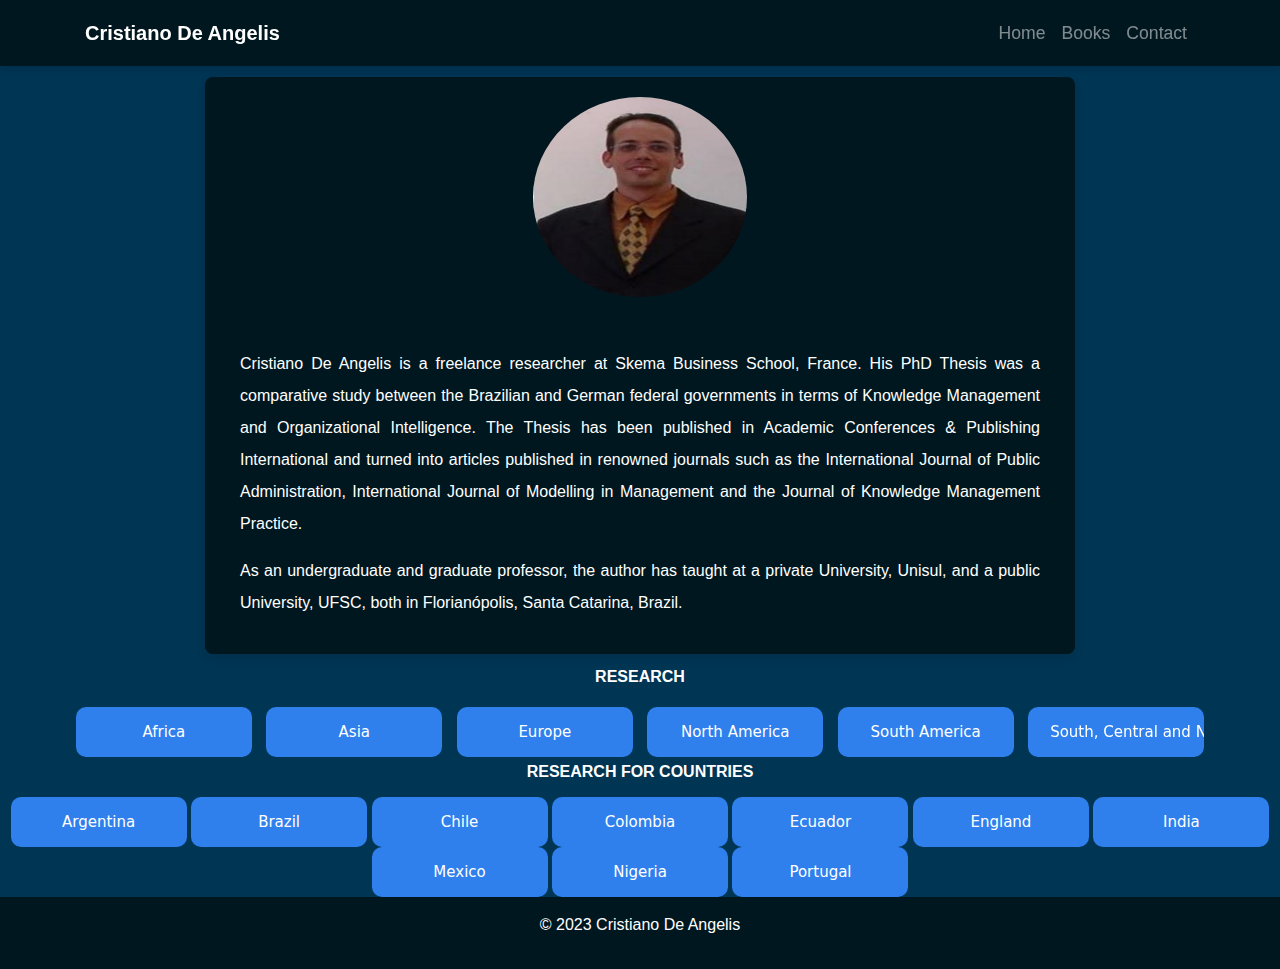
<file: index.html>
<!DOCTYPE html>
<html lang="es">
<head>
    <meta charset="UTF-8">
    <meta name="viewport" content="width=device-width, initial-scale=1.0">
    <title>Cristiano De Angelis</title>
    <link rel="stylesheet" href="styles.css">
    <!-- Bootstrap CSS -->
    <link href="https://stackpath.bootstrapcdn.com/bootstrap/4.5.2/css/bootstrap.min.css" rel="stylesheet">
</head>
<body>
    <header class="bg-dark text-white text-center py-3">
    </header>
    <nav class="navbar navbar-expand-lg navbar-dark fixed-top custom-navbar">
        <div class="container">
            <a class="navbar-brand" href="#">Cristiano De Angelis</a>
            <button class="navbar-toggler" type="button" data-toggle="collapse" data-target="#navbarNav" aria-controls="navbarNav" aria-expanded="false" aria-label="Toggle navigation">
                <span class="navbar-toggler-icon"></span>
            </button>
            <div class="collapse navbar-collapse" id="navbarNav">
                <ul class="navbar-nav ml-auto">
                    <li class="nav-item">
                        <a class="nav-link" href="index.html">Home</a>
                    </li>
                    <li class="nav-item">
                        <a class="nav-link" href="libros.html">Books</a>
                    <li class="nav-item">
                        <a class="nav-link" href="contacto.html">Contact</a>
                    </li>
                </ul>
            </div>
        </div>
    </nav>
    <main>
        <section id="inicio" class="inicio-section text-center">
            <div class="container biografia">
                <div class="row justify-content-center mb-3">
                    <div class="col-12 col-md-4">
                        <img src="image/20190708_dr_cristiano.jpg" alt="Autor" class="img-fluid rounded-circle" style="width: 700px; height: 200px;">
                    </div>
                </div>
                <div class="row">
                    <div class="col-12">
                        <div class="biografia-texto">
                            <p>Cristiano De Angelis is a freelance researcher at Skema Business School, France. His PhD Thesis was a comparative study between the Brazilian and German federal governments in terms of Knowledge Management and Organizational Intelligence. The Thesis has been published in Academic Conferences & Publishing International and turned into articles published in renowned journals such as the International Journal of Public Administration, International Journal of Modelling in Management and the Journal of Knowledge Management Practice.</p>
                            <p>As an undergraduate and graduate professor, the author has taught at a private University, Unisul, and a public University, UFSC, both in Florianópolis, Santa Catarina, Brazil.</p>
                        </div>
                    </div>
                </div>
            </div>
        </section>
        <section id="publicaciones-index" class="text-center mt-5">
            <h2>RESEARCH</h2>
            <div class="continentes mt-3">
                <button class="button-65" role="button" class="btn btn-primary m-2" onclick="redirectToResearch('continente', 'Africa')">Africa</button>
                <button class="button-65" role="button" class="btn btn-primary m-2" onclick="redirectToResearch('continente', 'Asia')">Asia</button>
                <button class="button-65" role="button" class="btn btn-primary m-2" onclick="redirectToResearch('continente', 'Europe')">Europe</button>
                <button class="button-65" role="button" class="btn btn-primary m-2" onclick="redirectToResearch('continente', 'North America')">North America</button>
                <button class="button-65" role="button" class="btn btn-primary m-2" onclick="redirectToResearch('continente', 'South America')">South America</button>
                <button class="button-65" role="button" class="btn btn-primary m-2" onclick="redirectToResearch('continente', 'South, Central and North America')">South, Central and North America</button>
            </div>
            <div> </div>
            <h2>RESEARCH FOR COUNTRIES</h2>
            <div class="paises mt-3">
                <button class="button-65" role="button" class="btn btn-secondary m-2" onclick="redirectToResearch('pais', 'Argentina')">Argentina</button>
                <button class="button-65" role="button" class="btn btn-secondary m-2" onclick="redirectToResearch('pais', 'Brazil')">Brazil</button>
                <button class="button-65" role="button" class="btn btn-secondary m-2" onclick="redirectToResearch('pais', 'Chile')">Chile</button>
                <button class="button-65" role="button" class="btn btn-secondary m-2" onclick="redirectToResearch('pais', 'Colombia')">Colombia</button>
                <button class="button-65" role="button" class="btn btn-secondary m-2" onclick="redirectToResearch('pais', 'Ecuador')">Ecuador</button>
                <button class="button-65" role="button" class="btn btn-secondary m-2" onclick="redirectToResearch('pais', 'England')">England</button>
                <button class="button-65" role="button" class="btn btn-secondary m-2" onclick="redirectToResearch('pais', 'India')">India</button>
                <button class="button-65" role="button" class="btn btn-secondary m-2" onclick="redirectToResearch('pais', 'Mexico')">Mexico</button>
                <button class="button-65" role="button" class="btn btn-secondary m-2" onclick="redirectToResearch('pais', 'Nigeria')">Nigeria</button>
                <button class="button-65" role="button" class="btn btn-secondary m-2" onclick="redirectToResearch('pais', 'Portugal')">Portugal</button>
            </div>
            
            </div>
        </section> 

    </main>
    <footer class="text-white text-center py-3 custom-footer">
        <p>&copy; 2023 Cristiano De Angelis</p>
    </footer>
    <script src="https://code.jquery.com/jquery-3.5.1.slim.min.js"></script>
    <script src="https://cdn.jsdelivr.net/npm/@popperjs/core@2.5.4/dist/umd/popper.min.js"></script>
    <script src="https://stackpath.bootstrapcdn.com/bootstrap/4.5.2/js/bootstrap.min.js"></script>
    <script src="scripts.js"></script>
</body>
</html>
</file>
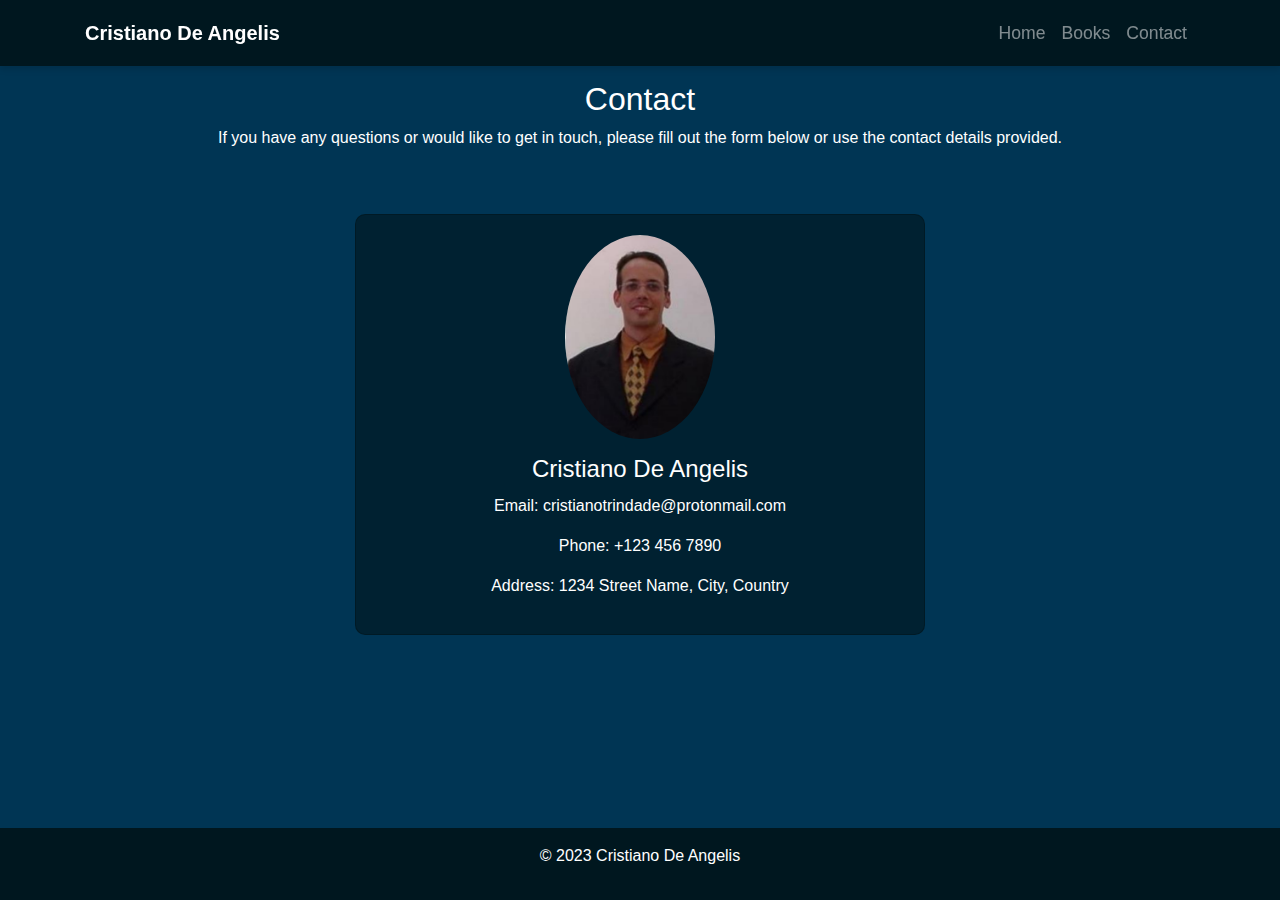
<file: contacto.html>
<!DOCTYPE html>
<html lang="es">
<head>
    <meta charset="UTF-8">
    <meta name="viewport" content="width=device-width, initial-scale=1.0">
    <title>Cristiano De Angelis</title>
    <link rel="stylesheet" href="styles.css">
    <!-- Bootstrap CSS -->
    <link href="https://stackpath.bootstrapcdn.com/bootstrap/4.5.2/css/bootstrap.min.css" rel="stylesheet">
</head>
<body class = "clasebody">
    <header class="bg-dark text-white text-center py-3">
    </header>
    <nav class="navbar navbar-expand-lg navbar-dark fixed-top custom-navbar">
        <div class="container">
            <a class="navbar-brand" href="#">Cristiano De Angelis</a>
            <button class="navbar-toggler" type="button" data-toggle="collapse" data-target="#navbarNav" aria-controls="navbarNav" aria-expanded="false" aria-label="Toggle navigation">
                <span class="navbar-toggler-icon"></span>
            </button>
            <div class="collapse navbar-collapse" id="navbarNav">
                <ul class="navbar-nav ml-auto">
                    <li class="nav-item">
                        <a class="nav-link" href="index.html">Home</a>
                    </li>
                    <li class="nav-item">
                        <a class="nav-link" href="libros.html">Books</a>
                    <li class="nav-item">
                        <a class="nav-link" href="contacto.html">Contact</a>
                    </li>
                </ul>
            </div>
        </div>
    </nav>
    <main class="container py-5">
        <div class="row">
            <div class="col-12 text-center mb-5 contacto-texto">
                <h2>Contact</h2>
                <p>If you have any questions or would like to get in touch, please fill out the form below or use the contact details provided.</p>
            </div>
        </div>
    
        <div class="row justify-content-center">
            <div class="col-md-6 text-center contact-box">
                <img src="image/20190708_dr_cristiano.jpg" alt="Contact Imagen" class="img-fluid rounded-circle mb-3" style="max-width: 150px;">
                <h4>Cristiano De Angelis</h4>
                <p>Email: <a href="mailto:cristianotrindade@protonmail.com">cristianotrindade@protonmail.com</a></p>
                <p>Phone: +123 456 7890</p>
                <p>Address: 1234 Street Name, City, Country</p>
            </div>
        </div>
    </main>
    
    <footer class="text-white text-center py-3 custom-footer">
        <p>&copy; 2023 Cristiano De Angelis</p>
    </footer>
    <script src="https://code.jquery.com/jquery-3.5.1.slim.min.js"></script>
    <script src="https://cdn.jsdelivr.net/npm/@popperjs/core@2.5.4/dist/umd/popper.min.js"></script>
    <script src="https://stackpath.bootstrapcdn.com/bootstrap/4.5.2/js/bootstrap.min.js"></script>
    <script src="scripts.js"></script>
</body>
</html>
</file>
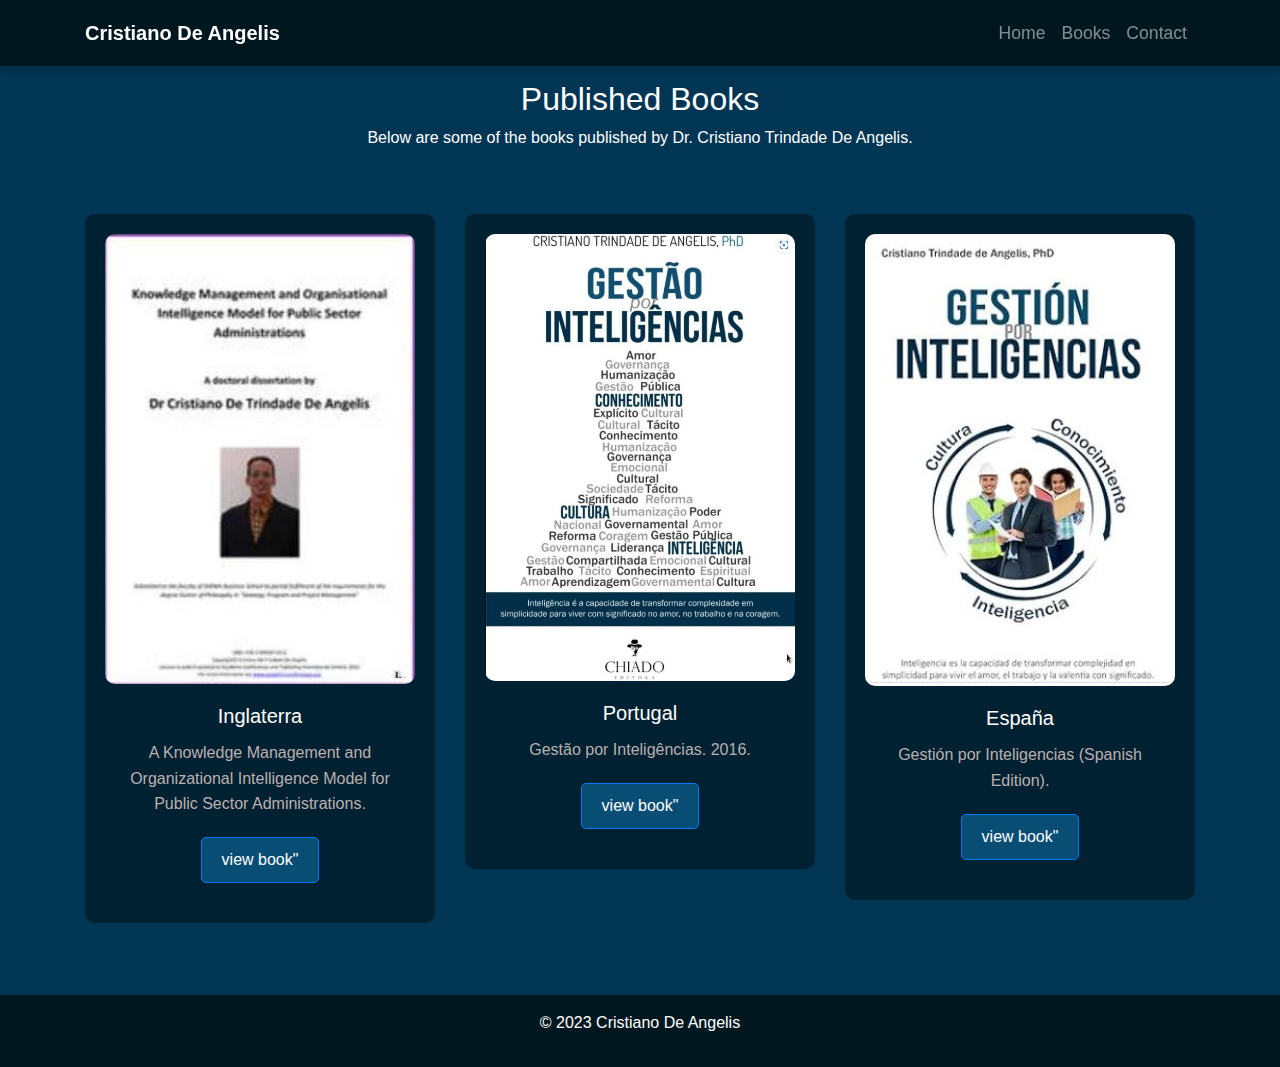
<file: libros.html>
<!DOCTYPE html>
<html lang="es">
<head>
    <meta charset="UTF-8">
    <meta name="viewport" content="width=device-width, initial-scale=1.0">
    <title>Cristiano De Angelis</title>
    <link rel="stylesheet" href="styles.css">
    <!-- Bootstrap CSS -->
    <link href="https://stackpath.bootstrapcdn.com/bootstrap/4.5.2/css/bootstrap.min.css" rel="stylesheet">
</head>
<body class = "clasebody">
    <header class="bg-dark text-white text-center py-3">
    </header>
    <nav class="navbar navbar-expand-lg navbar-dark fixed-top custom-navbar">
        <div class="container">
            <a class="navbar-brand" href="#">Cristiano De Angelis</a>
            <button class="navbar-toggler" type="button" data-toggle="collapse" data-target="#navbarNav" aria-controls="navbarNav" aria-expanded="false" aria-label="Toggle navigation">
                <span class="navbar-toggler-icon"></span>
            </button>
            <div class="collapse navbar-collapse" id="navbarNav">
                <ul class="navbar-nav ml-auto">
                    <li class="nav-item">
                        <a class="nav-link" href="index.html">Home</a>
                    </li>
                    <li class="nav-item">
                        <a class="nav-link" href="libros.html">Books</a>
                    <li class="nav-item">
                        <a class="nav-link" href="contacto.html">Contact</a>
                    </li>
                </ul>
            </div>
        </div>
    </nav>
    <main class="container py-5">
        <div class="row">
            <div class="col-12 text-center mb-5 texto-libro">
                <h2>Published Books</h2>
                <p>Below are some of the books published by Dr. Cristiano Trindade De Angelis.</p>
            </div>
            
        </div>
        
        <div class="row">
            <!-- Libro 1: Inglaterra -->
            <div class="col-md-4 mb-4">
                <div class="libro-item"">
                    <img src="image/book1.jpg" class="card-img-top" alt="Book cover of 'A Knowledge Management and Organizational Intelligence Model for Public Sector Administrations'">
                    <div class="card-body">
                        <h5 class="card-title">Inglaterra</h5>
                        <p class="card-text">A Knowledge Management and Organizational Intelligence Model for Public Sector Administrations.</p>
                        <a href="https://www.academic-bookshop.com/ourshop/prod_2664821-A-KM-Organisational-Intelligence-Model-for-Public-Sector-Administrations-by-Dr-Cristiano-Trindade-De-Angelis.html" class="btn btn-primary" target="_blank">view book"</a>
                    </div>
                </div>
            </div>
            
            <!-- Libro 2: Portugal -->
            <div class="col-md-4 mb-4">
                <div class="libro-item"">
                    <img src="image/book2.jpg" class="card-img-top" alt="Book cover of 'Gestão por Inteligencias'">
                    <div class="card-body">
                        <h5 class="card-title">Portugal</h5>
                        <p class="card-text">Gestão por Inteligências. 2016.</p>
                        <a href="https://www.atlanticbookshop.pt/compendium/gestao-por-inteligencias" class="btn btn-primary" target="_blank">view book"</a>
                    </div>
                </div>
            </div>
            
            <!-- Libro 3: España -->
            <div class="col-md-4 mb-4">
                <div class="libro-item"">
                    <img src="image/book3.jpg" class="card-img-top" alt="Book cover of 'Gestión por Inteligencias' (Spanish)">
                    <div class="card-body">
                        <h5 class="card-title">España</h5>
                        <p class="card-text">Gestión por Inteligencias (Spanish Edition).</p>
                        <a href="https://www.amazon.co.uk/Gesti%C3%B3n-Inteligencias-Spanish-Cristiano-Trindade-ebook/dp/B01AYEPRPY" class="btn btn-primary" target="_blank">view book"</a>
                    </div>
                </div>
            </div>
        </div>
    </main>
    <footer class="text-white text-center py-3 custom-footer">
        <p>&copy; 2023 Cristiano De Angelis</p>
    </footer>
    <script src="https://code.jquery.com/jquery-3.5.1.slim.min.js"></script>
    <script src="https://cdn.jsdelivr.net/npm/@popperjs/core@2.5.4/dist/umd/popper.min.js"></script>
    <script src="https://stackpath.bootstrapcdn.com/bootstrap/4.5.2/js/bootstrap.min.js"></script>
    <script src="scripts.js"></script>
</body>
</html>
</file>
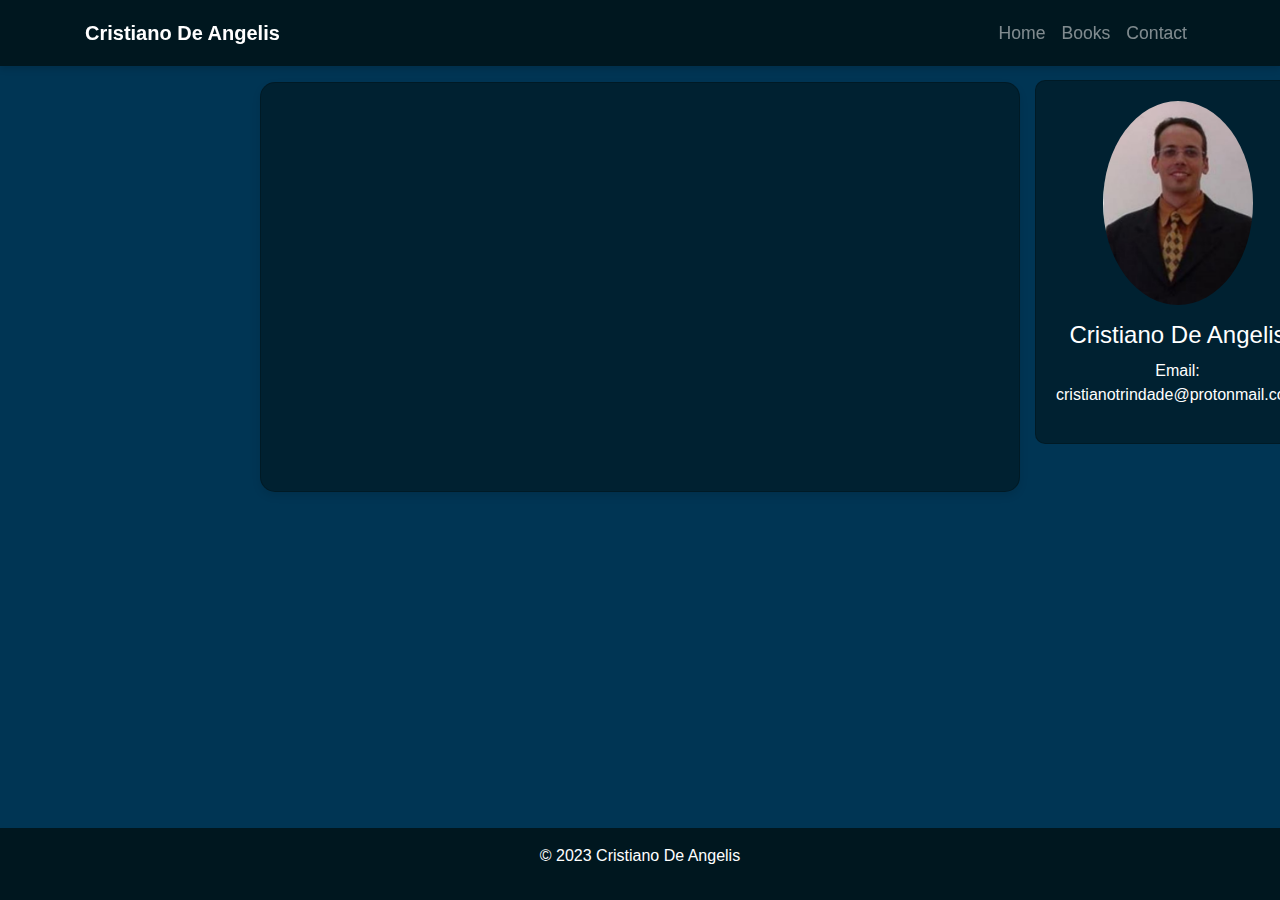
<file: research.html>
<!DOCTYPE html>
<html lang="es">
<head>
    <meta charset="UTF-8">
    <meta name="viewport" content="width=device-width, initial-scale=1.0">
    <title>Cristiano De Angelis</title>
    <link rel="stylesheet" href="styles.css">
    <!-- Bootstrap CSS -->
    <link href="https://stackpath.bootstrapcdn.com/bootstrap/4.5.2/css/bootstrap.min.css" rel="stylesheet">
</head>
<body class = "clasebody">
    <header class="bg-dark text-white text-center py-3">
    </header>
    <nav class="navbar navbar-expand-lg navbar-dark fixed-top custom-navbar">
        <div class="container">
            <a class="navbar-brand" href="#">Cristiano De Angelis</a>
            <button class="navbar-toggler" type="button" data-toggle="collapse" data-target="#navbarNav" aria-controls="navbarNav" aria-expanded="false" aria-label="Toggle navigation">
                <span class="navbar-toggler-icon"></span>
            </button>
            <div class="collapse navbar-collapse" id="navbarNav">
                <ul class="navbar-nav ml-auto">
                    <li class="nav-item">
                        <a class="nav-link" href="index.html">Home</a>
                    </li>
                    <li class="nav-item">
                        <a class="nav-link" href="libros.html">Books</a>
                    <li class="nav-item">
                        <a class="nav-link" href="contacto.html">Contact</a>
                    </li>
                </ul>
            </div>
        </div>
    </nav>
    <main class="container">
        <div class="row">
            <section class="col-12 col-md-2 py-5">
            </section>
            <section id="investigaciones-research" class="col-12 col-md-8 py-5 research-box">
                <!-- Aquí se mostrarán los resultados -->
              </section>

            <section id="contacto" class="col-12 col-md-2 text-center py-5">
                <div class="contact-box">
                    <img src="image/20190708_dr_cristiano.jpg" alt="Contact Image" class="img-fluid rounded-circle mb-3" style="max-width: 150px;">
                    <h4>Cristiano De Angelis</h4>
                    <p>Email: cristianotrindade@protonmail.com </a></p>
                </div>
            </section>
        </div>
    </main>
    <footer class="text-white text-center py-3 custom-footer">
        <p>&copy; 2023 Cristiano De Angelis</p>
    </footer>
    <script src="https://code.jquery.com/jquery-3.5.1.slim.min.js"></script>
    <script src="https://cdn.jsdelivr.net/npm/@popperjs/core@2.5.4/dist/umd/popper.min.js"></script>
    <script src="https://stackpath.bootstrapcdn.com/bootstrap/4.5.2/js/bootstrap.min.js"></script>
    <script src="scripts.js"></script>
</body>
</html>
</file>
<file: styles.css>
body {
    font-family: Arial, sans-serif;
    height: 100%;
    margin: 0;
    padding: 0;
    display: flex;
    flex-direction: column;
}

header {
    background-color: #333;
    color: white;
    text-align: center;
    padding: 20px;
}
html{
    height: 100%;
    margin: 0;
}
main {
    background-color: #003554;
    flex: 1;
}
.custom-footer {
    background-color: #00171f;
}
.navbar.custom-navbar {
    background-color: #00171f; /* Cambiado a #10403B */
    box-shadow: 0 4px 6px rgba(0, 0, 0, 0.1);
    padding: 10px 20px;
}

.navbar-brand {
    font-size: 1.5rem;
    font-weight: bold;
    color: #ffffff;
    transition: color 0.3s ease;
}

.navbar-brand:hover {
    color: #ffcc00;
}

.navbar-nav .nav-item .nav-link {
    color: #ffffff;
    font-size: 1.1rem;
    padding: 10px 15px;
    transition: color 0.3s ease;
}

.navbar-nav .nav-item .nav-link:hover {
    color: #ffcc00;
}

.navbar-toggler {
    border: none;
}

.navbar-toggler-icon {
    background-image: url("data:image/svg+xml;charset=utf8,%3Csvg viewBox='0 0 30 30' xmlns='http://www.w3.org/2000/svg'%3E%3Cpath stroke='rgba%288, 8, 8, 0.5%29' stroke-width='2' stroke-linecap='round' stroke-miterlimit='10' d='M4 7h22M4 15h22M4 23h22'/%3E%3C/svg%3E");
}



/* Estilos personalizados para la sección Inicio */
/* Estilos personalizados para la sección Inicio */
.inicio-section {
    background-color: #00171f;
    padding: 20px;
    border-radius: 8px;
    box-shadow: 0 4px 8px rgba(0, 0, 0, 0.1);
    width:fit-content; /* Ajusta el ancho según sea necesario */
    margin: 10px auto 0 auto; /* 10px de margen superior para separar del navbar, centrado horizontalmente */
    position: relative;
    top: 35px; /* Asegura que esté a 10px del navbar */
}
.inicio-title {
    font-size: 2rem;
    font-weight: bold;
    margin-bottom: 20px;
    color: #333;
}

.biografia {
    display: flex;
    flex-direction: column;
    align-items: center;
    
    
}

.biografia img {
    margin-bottom: 20px;
    width: 200px;
    height: 200px;
}

.biografia-texto {
    font-size: 1rem;
    line-height: 2;
    color: white;
    text-align: justify;
    max-width: 800px;
}

.biografia-texto p {
    margin-bottom: 15px;
    margin-top: 15px;
}

/* Estilos para la sección de publicaciones */
#publicaciones-index {
    margin-top: 50px;
}

#publicaciones-index h2 {
    font-size: 1rem;
    font-weight: bold;
    color: #ffffff;
}

.continentes button {
    margin: 5px;
}

#libros-estilo .card {
    box-shadow: 0 4px 8px rgba(0, 0, 0, 0.1);
    border: none;
    border-radius: 8px;
}

#libros-estilo .card-img-top {
    border-top-left-radius: 8px;
    border-top-right-radius: 8px;
}

#libros-estilo .card-body {
    padding: 20px;
}

#libros-estilo .card-title {
    font-size: 1.25rem;
    font-weight: bold;
    margin-bottom: 15px;
    color: #333;
}

#libros-estilo .btn-primary {
    background-color: #00171f;
    border-color: #00171f;
}

#libros-estilo .btn-primary:hover {
    background-color: #00334e;
    border-color: #00334e;
}

/* Estilos para los botones*/
/* CSS */
.button-65 {
    appearance: none;
    backface-visibility: hidden;
    background-color: #2f80ed;
    border-radius: 10px;
    border-style: none;
    box-shadow: none;
    box-sizing: border-box;
    color: #fff;
    cursor: pointer;
    display: inline-block;
    font-family: Inter,-apple-system,system-ui,"Segoe UI",Helvetica,Arial,sans-serif;
    font-size: 15px;
    font-weight: 500;
    height: 50px;
    letter-spacing: normal;
    line-height: 1.5;
    outline: none;
    overflow: hidden;
    padding: 14px 30px;
    position: relative;
    text-align: center;
    text-decoration: none;
    transform: translate3d(0, 0, 0);
    transition: all .3s;
    user-select: none;
    -webkit-user-select: none;
    touch-action: manipulation;
    vertical-align: top;
    white-space: nowrap;
  }
  
  .button-65:hover {
    background-color: #1366d6;
    box-shadow: rgba(0, 0, 0, .05) 0 5px 30px, rgba(0, 0, 0, .05) 0 1px 4px;
    opacity: 1;
    transform: translateY(0);
    transition-duration: .35s;
  }
  
  .button-65:hover:after {
    opacity: .5;
  }
  
  .button-65:active {
    box-shadow: rgba(0, 0, 0, .1) 0 3px 6px 0, rgba(0, 0, 0, .1) 0 0 10px 0, rgba(0, 0, 0, .1) 0 1px 4px -1px;
    transform: translateY(2px);
    transition-duration: .35s;
  }
  
  .button-65:active:after {
    opacity: 1;
  }
  
  @media (min-width: 768px) {
    .button-65 {
      padding: 14px 22px;
      width: 176px;
    }
  }
  /* CSS para libros */
  .clasebody{
    background-color: #003554;
  }


  /* CSS para research select 

.dark-mode-elegance select {
    background-color: #333;
    color: white;
    border: none;
    padding: 10px;
    border-radius: 5px;
    -webkit-appearance: none;
    -moz-appearance: none;
    appearance: none;
}*/

  /* CSS para el research contacto */
  .contact-box {
    display: inline-block;
    text-align: center;
    padding: 20px;
    border: 1px solid #00171fa6;
    border-radius: 10px;
    background-color: #00171fa6;
}

.contact-box img {
    max-width: 150px;
    border-radius: 50%;
}

.contact-box p {
    margin-top: 10px;
    font-size: 16px;
}
.contact-box h4,
.contact-box p,
.contact-box a {
    color: #ffffff; /* Color blanco para el texto */
}
.research-box {
  display: flex;
  flex-direction: column;
  align-items: center;
  padding: 30px;
  border: 1px solid #00171fa6;
  border-radius: 15px;
  background-color: #00171fa6;
  margin-top: 50px;
  width: 80%;
  box-shadow: 0px 4px 8px rgba(0, 0, 0, 0.1);
}

.investigacion-item {
  display: flex; /* Flexbox para los items */
  flex-direction: column;
  justify-content: space-between; /* Asegura que el contenido se distribuya de manera uniforme */
  border: 1px solid #084e748f;
  padding: 20px;
  margin-bottom: 20px;
  border-radius: 8px;
  background-color: #084e7475;
  transition: transform 0.3s ease-in-out, box-shadow 0.3s ease-in-out;
  height: auto; /* Ajusta la altura automáticamente */
  box-sizing: border-box; /* Asegura que el padding no afecte el tamaño */
  width: 100%; /* Ocupará todo el ancho disponible */
}

.investigacion-item:hover {
  transform: translateY(-5px);
  box-shadow: 0px 4px 12px rgba(0, 0, 0, 0.15);
}

.investigacion-item h3 {
  margin-top: 0;
  color: #ffffff;
  font-family: 'Arial', sans-serif;
}

.investigacion-item p {
  margin: 10px 0;
  font-family: 'Roboto', sans-serif;
  color: #bbb0b0;
  line-height: 1.6;
}

.investigacion-item a {
  color: #1e90ff; /* Color del enlace */
  text-decoration: none; /* Sin subrayado */
}

.investigacion-item a:hover {
  text-decoration: underline; /* Subrayado al pasar el ratón */
}

/* CSS para el contacto  */
.contact-box {
  display: inline-block;
  text-align: center;
  padding: 20px;
  border: 1px solid #00171fa6;
  border-radius: 10px;
  background-color: #00171fa6;
  color: #ffffff; /* Color blanco para el texto */
}

.contact-box img {
  max-width: 150px;
  border-radius: 50%;
}

.contact-box h4,
.contact-box p,
.contact-box a {
  color: #ffffff; /* Color blanco para el texto */
}

form .form-group {
  margin-bottom: 15px;
}

form .form-control {
  border-radius: 5px;
  padding: 10px;
  border: 1px solid #ccc;
}

form .btn-primary {
  background-color: #00171f;
  border-color: #00171f;
  padding: 10px 20px;
  border-radius: 5px;
}

.contacto-texto h2,
.contacto-texto p {
    color: #ffffff; /* Color blanco para el texto */
}

/*estilos libro */
.texto-libro h2,
.texto-libro p {
    color: #ffffff; /* Color blanco para el texto */
}

.libro-item {
    background-color: #00171fa6;
    padding: 20px;
    border-radius: 10px;
    text-align: center;
    color: #ffffff; /* Color blanco para el texto */
    transition: transform 0.3s ease-in-out, box-shadow 0.3s ease-in-out;
}

.libro-item img {
    max-width: 100%;
    border-radius: 10px;
}

.libro-item h4 {
    margin-top: 15px;
    font-family: 'Arial', sans-serif;
}

.libro-item p {
    margin: 10px 0;
    font-family: 'Roboto', sans-serif;
    color: #bbb0b0;
    line-height: 1.6;
}

.libro-item a {
    color: #ffffff;
    background-color: #084e74;
    padding: 10px 20px;
    border-radius: 5px;
    text-decoration: none;
    display: inline-block;
    margin-top: 10px;
}

.libro-item a:hover {
    background-color: #062d4f;
}

.libro-item:hover {
    transform: translateY(-5px);
    box-shadow: 0px 4px 12px rgba(0, 0, 0, 0.15);
}
</file>
